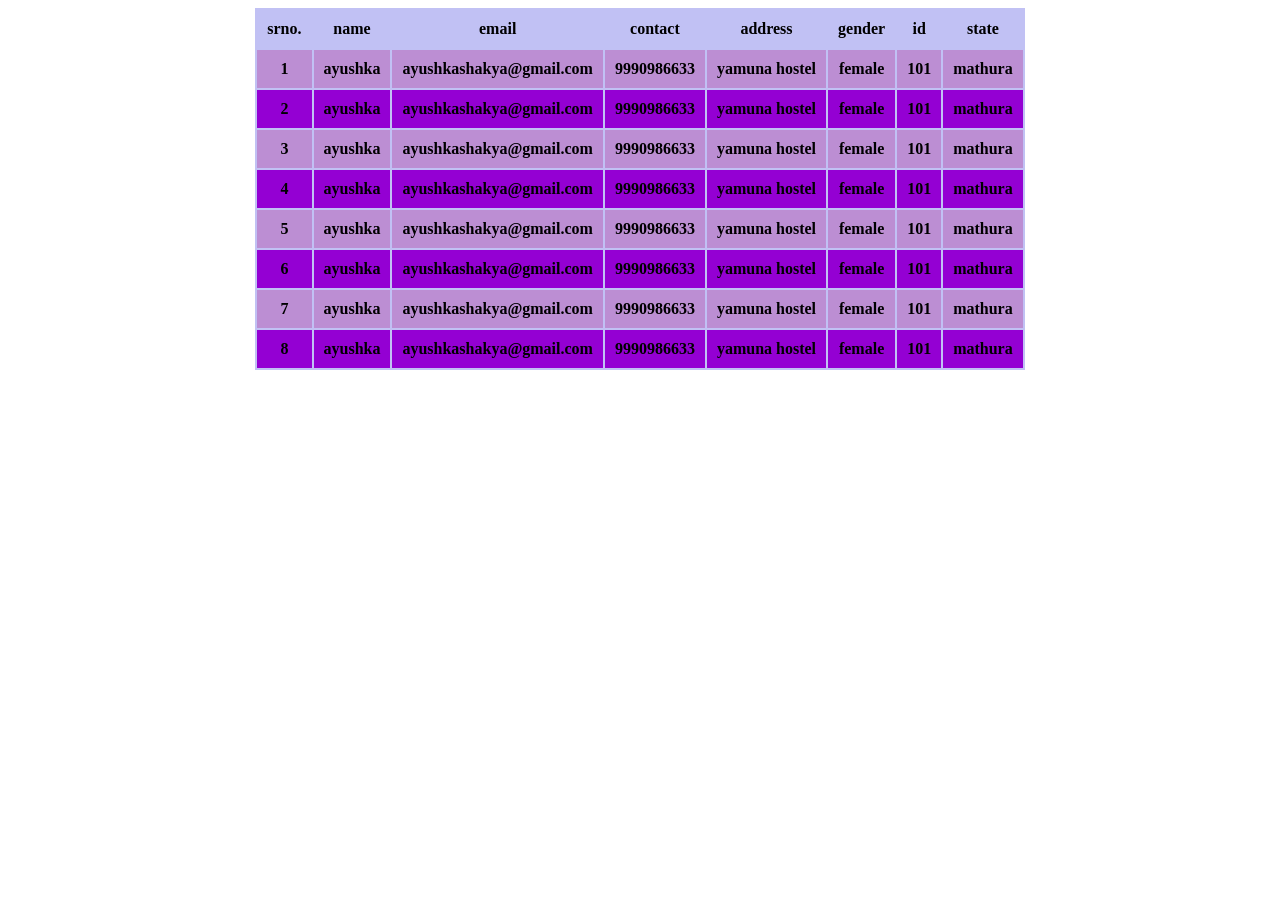
<file: index.html>
<!DOCTYPE html>
<html lang="en">
<head>
    <meta charset="UTF-8">
    <meta name="viewport" content="width=device-width, initial-scale=1.0">
    <link rel="stylesheet" href="style.css">
    <title>Document</title>
</head>
<body>
    <table>
        <tr>
            <th>srno.</th>
            <th>name</th>
            <th>email</th>
            <th>contact</th>
            <th>address</th>
            <th>gender</th>
            <th>id</th>
            <th>state</th>
        </tr>
        <tr class="odd">
            <th>1</th>
            <th>ayushka</th>
            <th>ayushkashakya@gmail.com</th>
            <th>9990986633</th>
            <th>yamuna hostel</th>
            <th>female</th>
            <th>101</th>
            <th>mathura</th>
        </tr>
        <tr class="even">
            <th>2</th>
            <th>ayushka</th>
            <th>ayushkashakya@gmail.com</th>
            <th>9990986633</th>
            <th>yamuna hostel</th>
            <th>female</th>
            <th>101</th>
            <th>mathura</th>
        </tr>
        <tr class="odd">
           <th>3</th>
            <th>ayushka</th>
            <th>ayushkashakya@gmail.com</th>
            <th>9990986633</th>
            <th>yamuna hostel</th>
            <th>female</th>
            <th>101</th>
            <th>mathura</th>
        </tr>
        <tr class="even">
           <th>4</th>
            <th>ayushka</th>
            <th>ayushkashakya@gmail.com</th>
            <th>9990986633</th>
            <th>yamuna hostel</th>
            <th>female</th>
            <th>101</th>
            <th>mathura</th>
        </tr>
        
           <tr class="odd">
            <th>5</th>
            <th>ayushka</th>
            <th>ayushkashakya@gmail.com</th>
            <th>9990986633</th>
            <th>yamuna hostel</th>
            <th>female</th>
            <th>101</th>
            <th>mathura</th>
        </tr>
        <tr class="even">
        <th>6</th>
            <th>ayushka</th>
            <th>ayushkashakya@gmail.com</th>
            <th>9990986633</th>
            <th>yamuna hostel</th>
            <th>female</th>
            <th>101</th>
            <th>mathura</th>
            </tr>
            <tr class="odd">
        <th>7</th>
            <th>ayushka</th>
            <th>ayushkashakya@gmail.com</th>
            <th>9990986633</th>
            <th>yamuna hostel</th>
            <th>female</th>
            <th>101</th>
            <th>mathura</th>
            </tr>
             <tr class="even">
        <th>8</th>
            <th>ayushka</th>
            <th>ayushkashakya@gmail.com</th>
            <th>9990986633</th>
            <th>yamuna hostel</th>
            <th>female</th>
            <th>101</th>
            <th>mathura</th>
            </tr>
    </table>
</body>
</html>
</file>
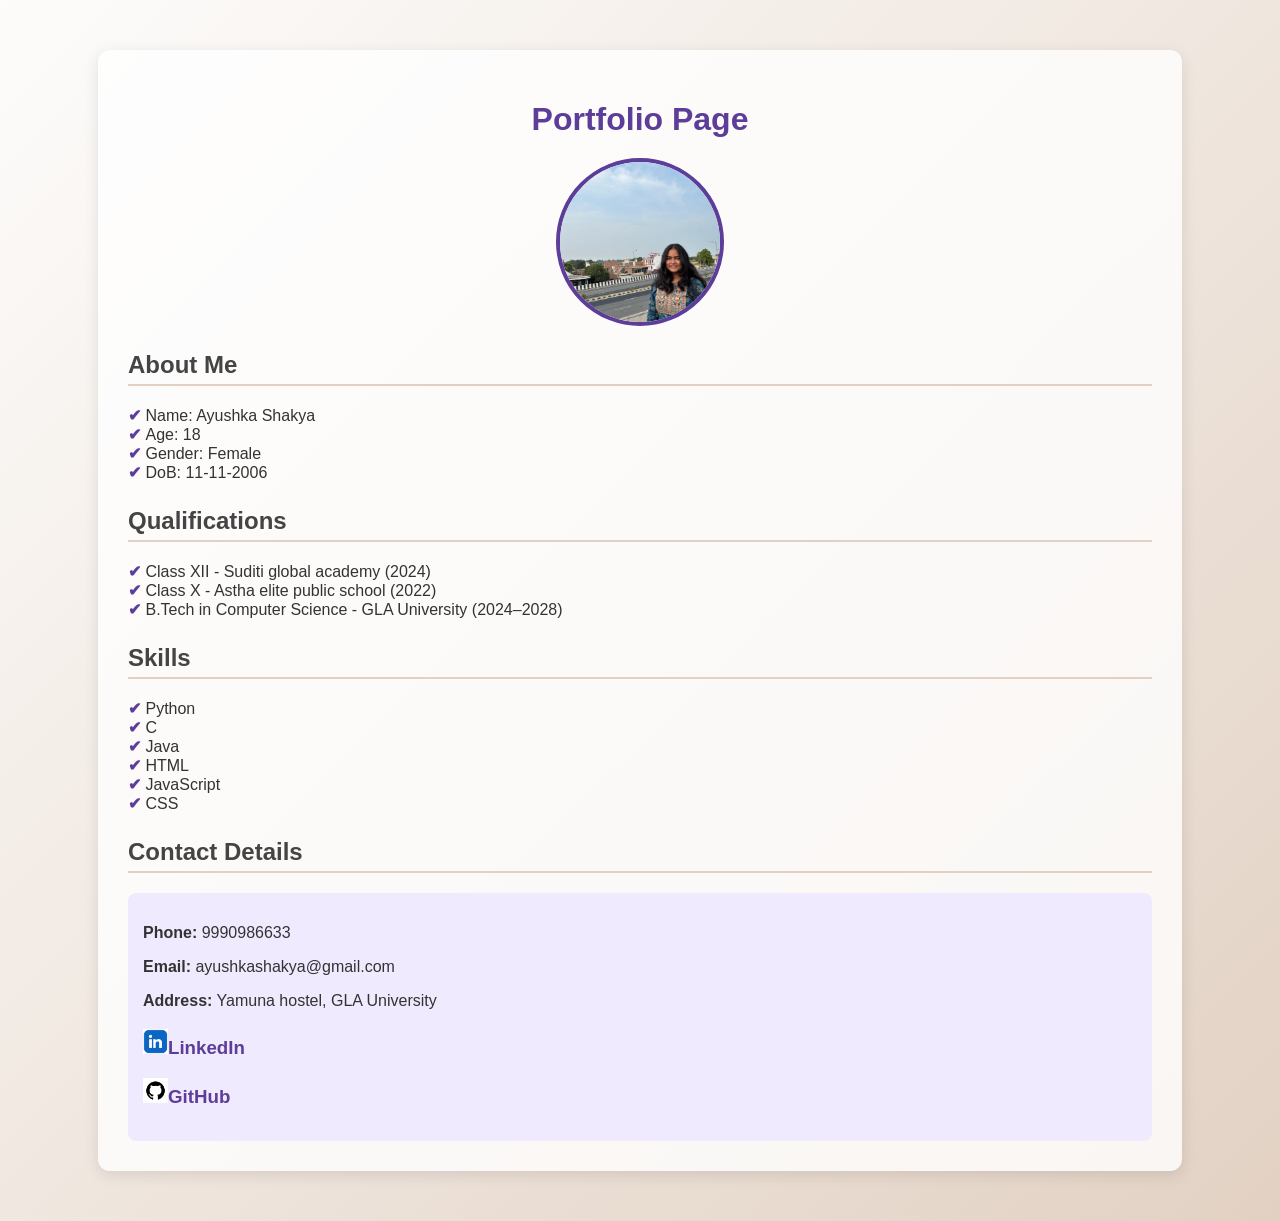
<file: portfolio.html>
<!DOCTYPE html>
<html lang="en">
<head>
    <meta charset="UTF-8">
    <meta name="viewport" content="width=device-width, initial-scale=1.0">
    <title>Portfolio Page</title>
    <link rel="stylesheet" href="css.css">
</head>
<body>
    <div class="container">
        <h1>Portfolio Page</h1>
        <img src="image3.jpg" alt="Profile Photo" class="profile-pic">

        <h2>About Me</h2>
        <ul>
            <li>Name: Ayushka Shakya</li>
            <li>Age: 18</li>
            <li>Gender: Female</li>
            <li>DoB: 11-11-2006</li>
        </ul>

        <h2>Qualifications</h2>
        <ul>
            <li>Class XII - Suditi global academy (2024)</li>
            <li>Class X - Astha elite public school (2022)</li>
            <li>B.Tech in Computer Science - GLA University (2024–2028)</li>
        </ul>

        <h2>Skills</h2>
        <ul>
            <li>Python</li>
            <li>C</li>
            <li>Java</li>
            <li>HTML</li>
            <li>JavaScript</li>
            <li>CSS</li>
        </ul>

        <h2>Contact Details</h2>
        <div class="contact">
            <p><b>Phone:</b> 9990986633</p>
            <p><b>Email:</b> ayushkashakya@gmail.com</p>
            <p><b>Address:</b> Yamuna hostel, GLA University</p>
           <h3>
            <img src="linkedin.jpeg" alt="" id="linkedin"><a href="https://www.linkedin.com/feed/">LinkedIn</a>
        </h3>
           <h3>
            <img src="github.jpeg" alt="" id="github"><a href="https://github.com/AyushkaShakya">GitHub</a>
        </h3>
        </div>
    </div>
</body>
</html>
</file>
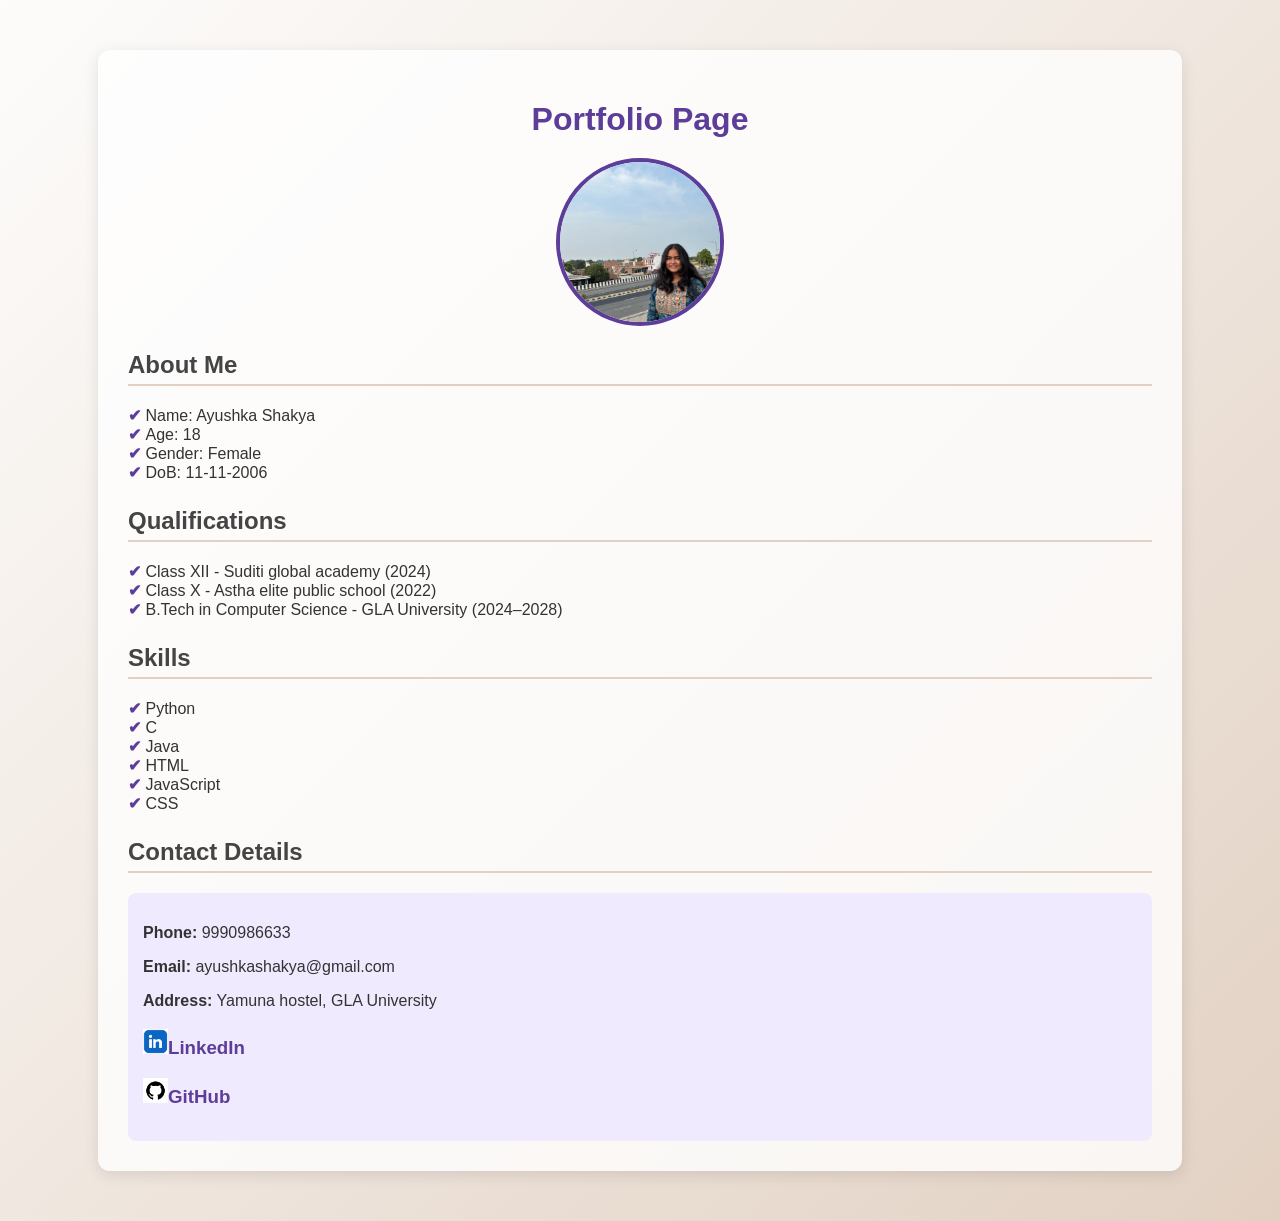
<file: Portfolio.html>
<!DOCTYPE html>
<html lang="en">
<head>
    <meta charset="UTF-8">
    <meta name="viewport" content="width=device-width, initial-scale=1.0">
    <title>Portfolio Page</title>
    <link rel="stylesheet" href="css.css">
</head>
<body>
    <div class="container">
        <h1>Portfolio Page</h1>
        <img src="image3.jpg" alt="Profile Photo" class="profile-pic">

        <h2>About Me</h2>
        <ul>
            <li>Name: Ayushka Shakya</li>
            <li>Age: 18</li>
            <li>Gender: Female</li>
            <li>DoB: 11-11-2006</li>
        </ul>

        <h2>Qualifications</h2>
        <ul>
            <li>Class XII - Suditi global academy (2024)</li>
            <li>Class X - Astha elite public school (2022)</li>
            <li>B.Tech in Computer Science - GLA University (2024–2028)</li>
        </ul>

        <h2>Skills</h2>
        <ul>
            <li>Python</li>
            <li>C</li>
            <li>Java</li>
            <li>HTML</li>
            <li>JavaScript</li>
            <li>CSS</li>
        </ul>

        <h2>Contact Details</h2>
        <div class="contact">
            <p><b>Phone:</b> 9990986633</p>
            <p><b>Email:</b> ayushkashakya@gmail.com</p>
            <p><b>Address:</b> Yamuna hostel, GLA University</p>
           <h3>
            <img src="linkedin.jpeg" alt="" id="linkedin"><a href="https://www.linkedin.com/feed/">LinkedIn</a>
        </h3>
           <h3>
            <img src="github.jpeg" alt="" id="github"><a href="https://github.com/AyushkaShakya">GitHub</a>
        </h3>
        </div>
    </div>
</body>
</html>
</file>
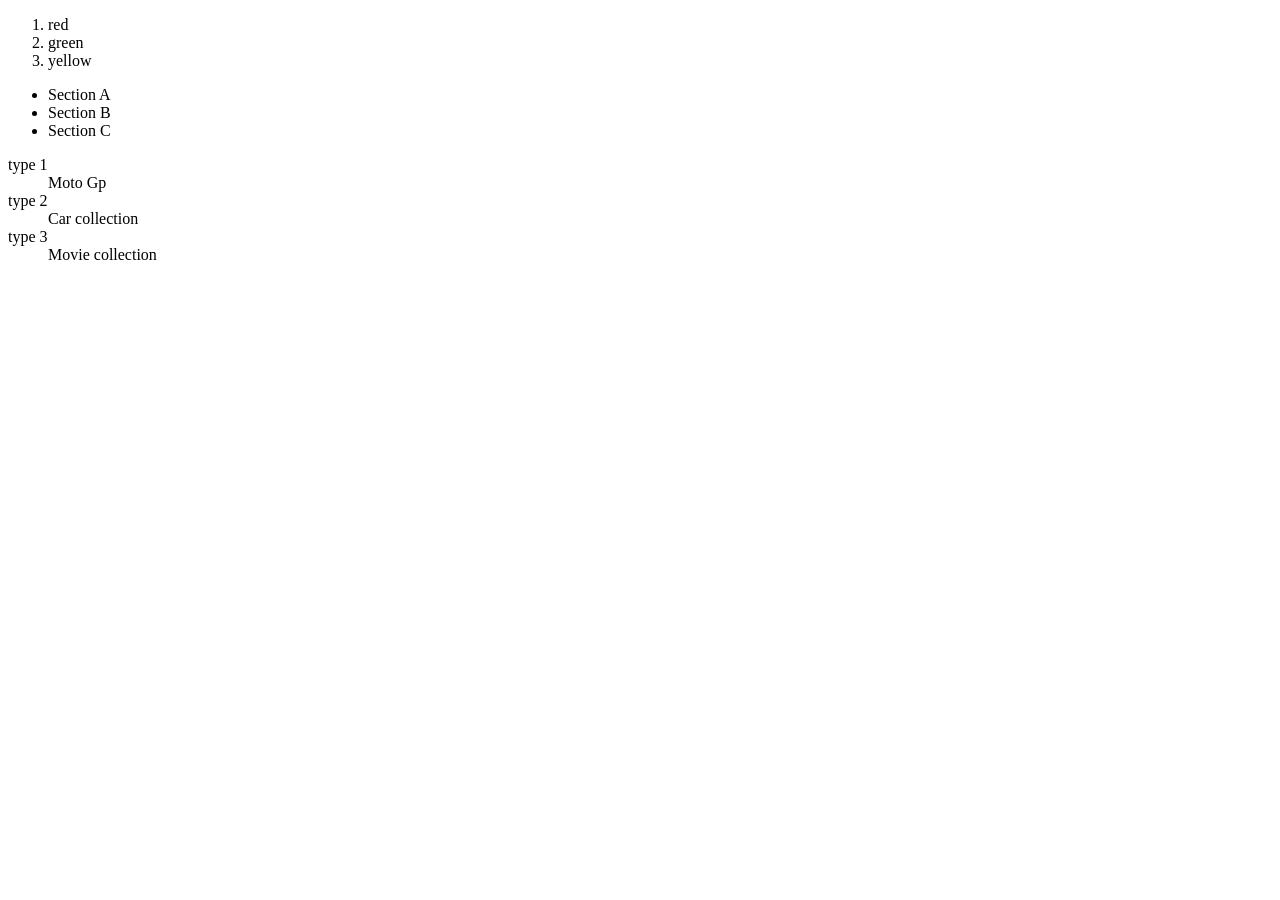
<file: simple.html>
<!DOCTYPE html>
<html>

<head>

</head>

<body>
    <ol>
        <li>red</li>
        <li>green</li>
        <li>yellow</li>
    </ol>

    <ul>
        <li>Section A</li>
        <li>Section B</li>
        <li>Section C</li>
    </ul>

    <dl>
        <dt>type 1</dt>
            <dd>Moto Gp</dd>
        <dt>type 2</dt>
            <dd>Car collection</dd>
        <dt>type 3</dt>
            <dd>Movie collection</dd>
    </dl>
</body>
</html>
</file>
<file: style.css>
*{
   
}
table{
     background-color: rgb(193, 193, 244);
    text-align: center;
    margin:auto;
    
    
}
th,td{

    padding:10px;
}

.even{
    background-color: darkviolet;
}
.odd{
    background-color:rgb(188, 142, 211);
}
</file>
<file: css.css>
body {
    font-family: 'Segoe UI', Tahoma, Geneva, Verdana, sans-serif;
    background: linear-gradient(135deg, #fdfcfb, #e2d1c3);
    color: #333;
    margin: 0;
    padding: 0;
}


.container {
    width: 80%;
    margin: 50px auto;
    background: #ffffffcc;
    padding: 30px;
    border-radius: 12px;
    box-shadow: 0 4px 15px rgba(0, 0, 0, 0.1);
}


h1 {
    text-align: center;
    color: #5c3d99;
    margin-bottom: 20px;
}


.profile-pic {
    display: block;
    margin: 0 auto 20px;
    width: 160px;
    height: 160px;
    border-radius: 50%;
    object-fit: cover;
    border: 4px solid #5c3d99;
}


h2 {
    color: #444;
    border-bottom: 2px solid #e2d1c3;
    padding-bottom: 5px;
    margin-top: 25px;
}


ul {
    list-style: none;
    padding-left: 0;
}

ul li::before {
    content: "✔ ";
    color: #5c3d99;
    font-weight: bold;
}


.contact {
    margin-top: 20px;
    padding: 15px;
    background: #f0eaff;
    border-radius: 8px;
}


a {
    text-decoration: none;
    color: #5c3d99;
    font-weight: bold;
    margin-right: 10px;
    transition: color 0.3s;
}

a:hover {
    color: #ff6f61;
}
#linkedin{
    height: 25px;
    width: 25px;
}
#github{
    height: 25px;
    width: 25px;
}
</file>
